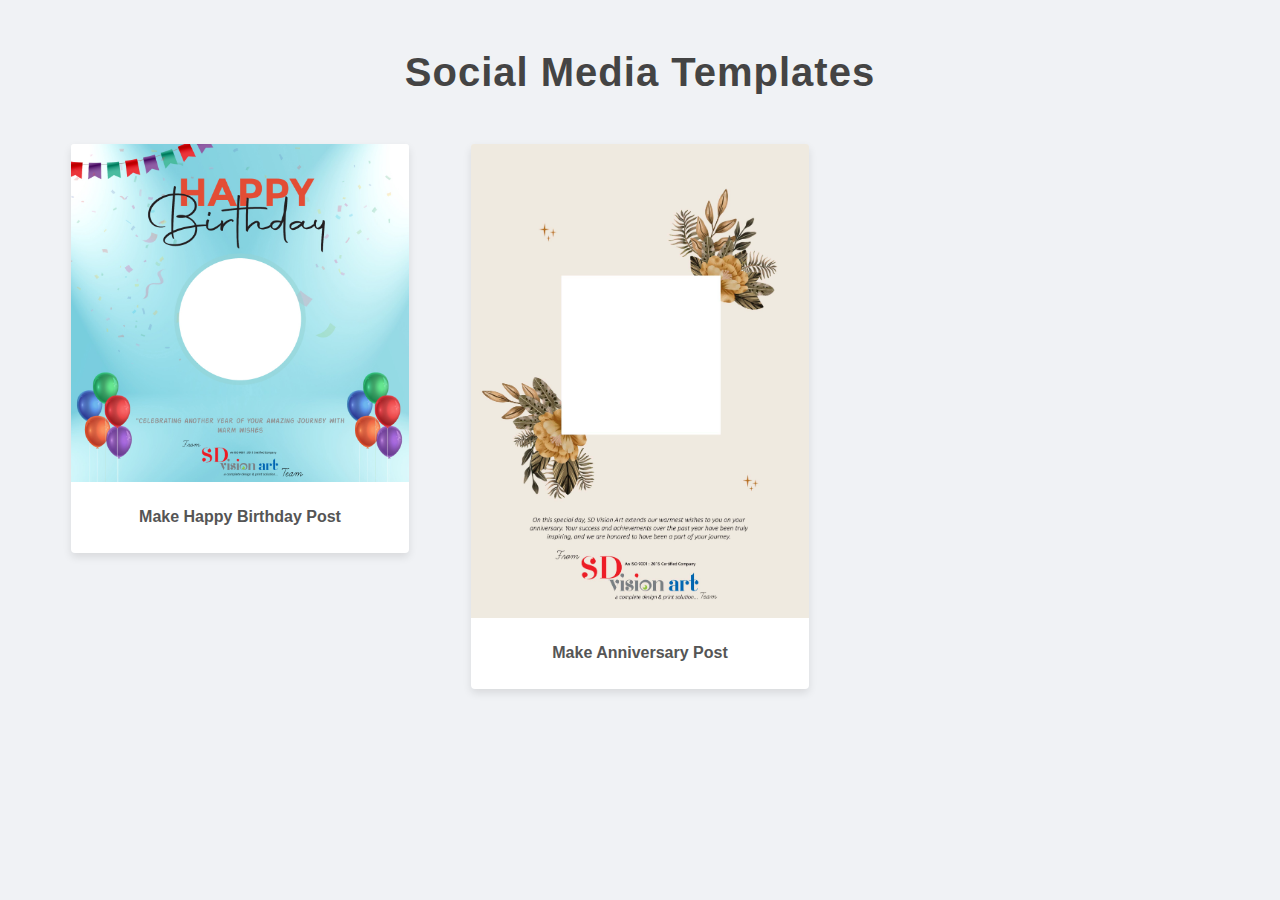
<file: index.html>
<!DOCTYPE html>
<html lang="en">

<head>
    <meta charset="UTF-8">
    <meta name="viewport" content="width=device-width, initial-scale=1.0">
    <title>Social Media Templates</title>
    <link href="https://stackpath.bootstrapcdn.com/bootstrap/4.5.2/css/bootstrap.min.css" rel="stylesheet">
    <style>
        body {
            background-color: #f0f2f5;
            color: #333;
        }

        h1 {
            margin-bottom: 40px;
            font-weight: bold;
            color: #444;
            font-size: 2.5rem;
            letter-spacing: 1px;
        }

        .card {
            border: none;
            box-shadow: 0 4px 8px rgba(0, 0, 0, 0.1);
            transition: transform 0.3s, box-shadow 0.3s;
            cursor: pointer;
        }

        .card:hover {
            transform: translateY(-10px);
            box-shadow: 0 8px 16px rgba(0, 0, 0, 0.2);
        }

        .card-title {
            text-align: center;
            font-size: 1.2rem;
            font-weight: bold;
            margin-top: 10px;
            color: #555;
        }

        .container {
            max-width: 1200px;
        }

        .card-body {
            padding: 15px;
        }

        .card img {
            object-fit: cover;

          
        }

        .card-title {
            font-size: 1rem;
            margin-top: 10px;
        }

        .template-link {
            text-decoration: none;
            color: inherit;
        }
    </style>
</head>

<body>
    <div class="container my-5">
        <h1 class="text-center">Social Media Templates</h1>
        <div class="row">
            <!-- Template Item -->
            <div class="col-md-4 col-lg-4 mb-4">
                <a href="happybirthday/postmaker.html" class="nav-link">
                    <div class="card">
                        <img src="happybirthday/image-min.jpg" class="card-img-top" alt="Happy Birthday Post">
                        <div class="card-body">
                            <h5 class="card-title">Make Happy Birthday Post</h5>
                        </div>
                    </div>
                </a>
            </div>
            <!-- Repeat Template Item for each template -->
            <div class="col-md-4 col-lg-4 mb-4">
                <a href="Anniversary/Anniversary.html" class="nav-link">
                    <div class="card">
                        <img src="Anniversary/Anniversary.jpg" class="card-img-top" alt="Anniversary Post">
                        <div class="card-body">
                            <h5 class="card-title">Make Anniversary Post</h5>
                        </div>
                    </div>
                </a>
            </div>
            <!-- More templates -->
            <!-- <div class="col-md-4 col-lg-4 mb-4">
                <a href="template3.html" class="nav-link">
                    <div class="card">
                        <img src="template3.jpg" class="card-img-top" alt="Template 3">
                        <div class="card-body">
                            <h5 class="card-title">Template 3</h5>
                        </div>
                    </div>
                </a>
            </div>
            <div class="col-md-4 col-lg-4 mb-4">
                <a href="template4.html" class="nav-link">
                    <div class="card">
                        <img src="template4.jpg" class="card-img-top" alt="Template 4">
                        <div class="card-body">
                            <h5 class="card-title">Template 4</h5>
                        </div>
                    </div>
                </a>
            </div> -->
            <!-- Add more rows as needed -->
        </div>
    </div>

    <script src="https://code.jquery.com/jquery-3.5.1.slim.min.js"></script>
    <script src="https://cdn.jsdelivr.net/npm/@popperjs/core@2.5.4/dist/umd/popper.min.js"></script>
    <script src="https://stackpath.bootstrapcdn.com/bootstrap/4.5.2/js/bootstrap.min.js"></script>
</body>

</html>
</file>
